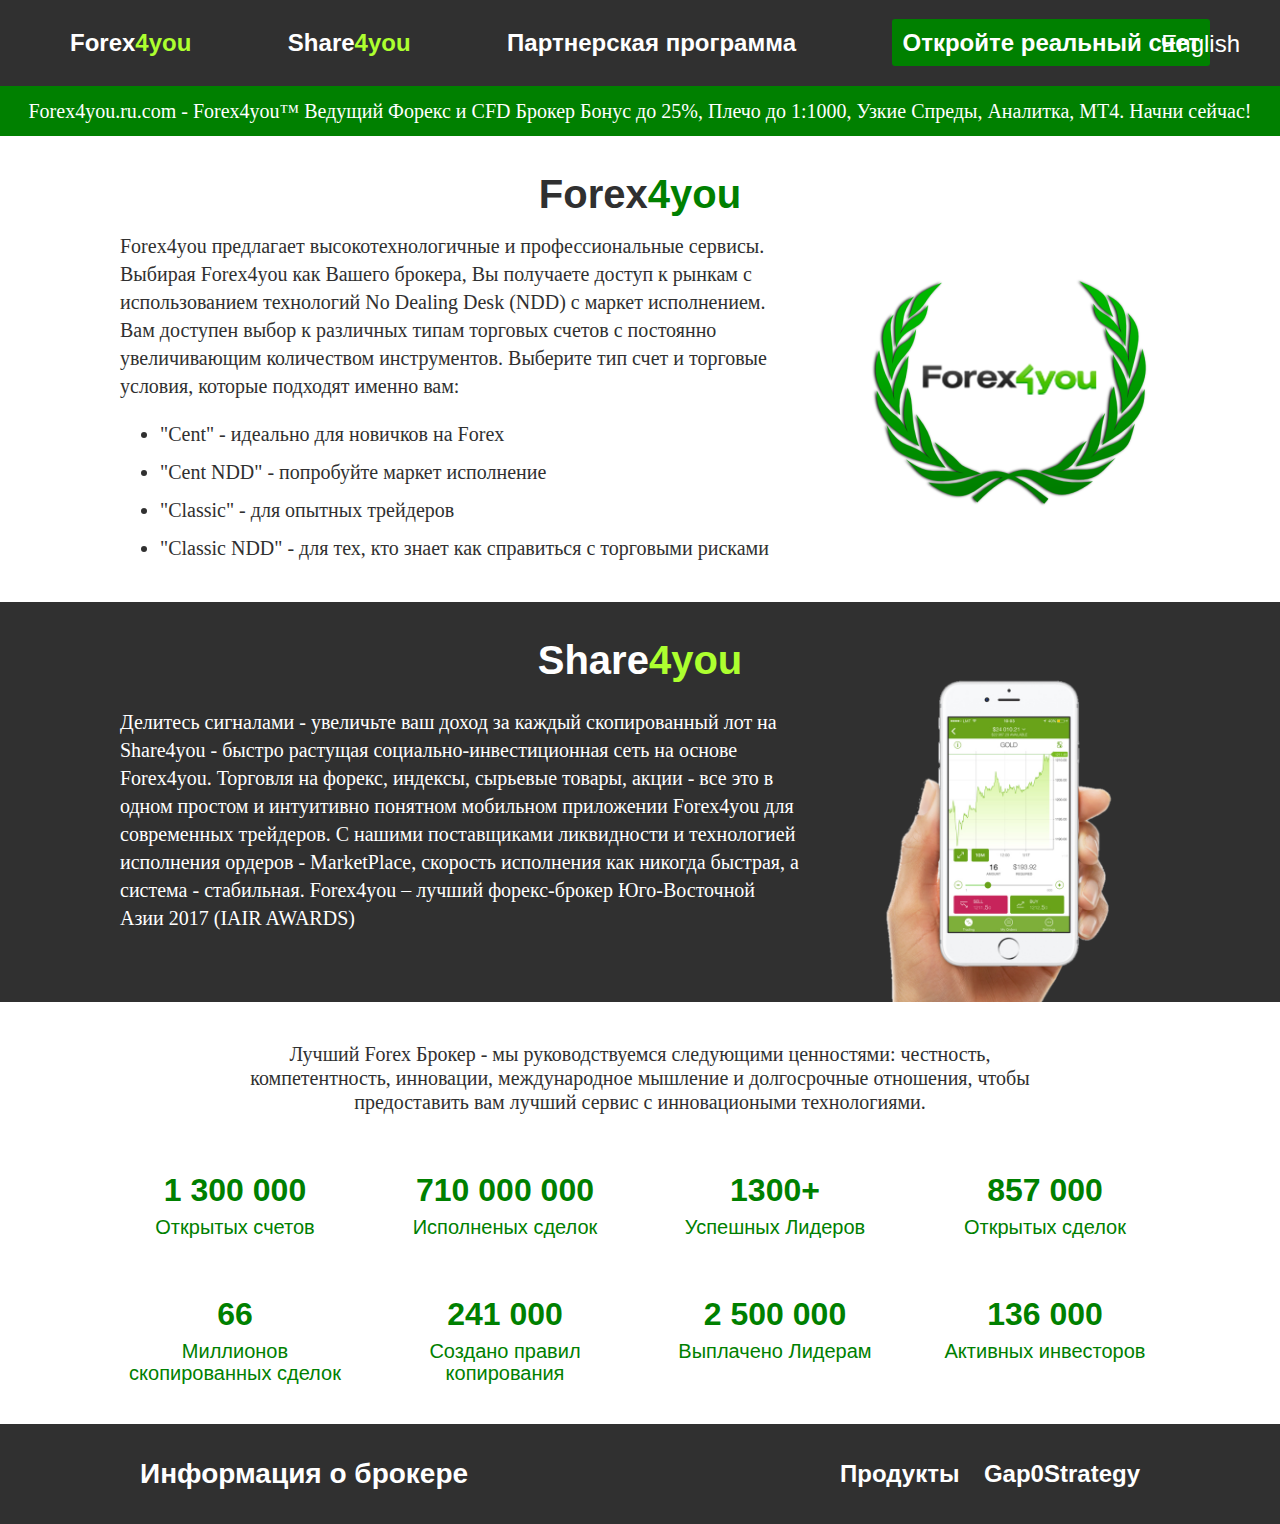
<file: landing/index.html>
<!DOCTYPE html>
<html lang="en">
<head>
    <meta charset="UTF-8">
    <meta name="viewport" content="width=device-width, initial-scale=1.0">
    <link rel="stylesheet" href="styles/normalize.css">
    <link rel="stylesheet" href="styles/style.css">
    <title>Forex4you</title>
</head>
<body>
    <header class="header">
        <div class="container">
            <div class="header__top">
                <ul class="header__top_menu">
                    <li><a href="https://www.forex4you.ru.com/?affid=4q2jcdx">Forex<span class="last_word">4you</span></a></li>
                    <li><a href="https://www.share4you.com/ru/?affid=4q2jcdx">Share<span class="last_word">4you</span></a></li>
                    <li><a href="https://partners.forex4you.com/ru/?affid=4q2jcdx">Партнерская программа</a></li>   
                    <li><a href="https://account.forex4you.ru.com/ru/user-registration/?affid=4q2jcdx" class="header__btn">Откройте реальный счет</a></li>
                </ul>   
                <a href="indexEn.html" class="header__lang">English</a>  
            </div>
        </div>    
    </header>
    <section class="header__bottom">
        Forex4you.ru.com - Forex4you™ Ведущий Форекс и CFD Брокер Бонус до 25%, Плечо до 1:1000, Узкие Спреды, Аналитка, MT4. Начни сейчас!  
    </section>
    <section class="about">
        <div class="container">
            <div class="about__inner">
                <div class="about__header">
                    <h1>Forex<span class="last_word">4you</span></h1>
                </div>
                
                <div class="about__content">
                    <div class="about__inner_text">
                        <p>
                            Forex4you предлагает высокотехнологичные и профессиональные сервисы. Выбирая Forex4you как Вашего брокера, Вы получаете доступ к рынкам с использованием технологий No Dealing Desk (NDD) с маркет исполнением.
                            Вам доступен выбор к различных типам торговых счетов с постоянно увеличивающим количеством инструментов. Выберите тип счет и торговые условия, которые подходят именно вам:      
                        </p>
                        <ul>
                            <li>"Cent" - идеально для новичков на Forex</li>
                            <li>"Cent NDD" - попробуйте маркет исполнение</li>
                            <li>"Classic" - для опытных трейдеров</li>
                            <li>"Classic NDD" - для тех, кто знает как справиться с торговыми рисками</li> 
                        </ul>
                    </div>
                    <div class="about__inner_image">
                        <img src="img/forex4you_big.png" />
                    </div>
                </div>

            </div>
        </div>
    </section>
    <section class="about_share">
        <div class="container">
            <div class="about_share__inner">
                <div class="about_share__header">
                    <h1>
                        Share<span class="last_word">4you</span>
                    </h1>
                </div>

                <div class="about_share__content">
                            Делитесь сигналами - увеличьте ваш доход за каждый скопированный лот на Share4you - быстро растущая социально-инвестиционная сеть на основе Forex4you.
                            Торговля на форекс, индексы, сырьевые товары, акции - все это в одном простом и интуитивно понятном мобильном приложении Forex4you для современных трейдеров.
                            С нашими поставщиками ликвидности и технологией исполнения ордеров - MarketPlace, скорость исполнения как никогда быстрая, а система - стабильная.
                            Forex4you – лучший форекс-брокер Юго-Восточной Азии 2017 (IAIR AWARDS)
                </div>
            </div>
        </div>
    </section>
    <section class="achievments">
        <div class="container">
            <div class="achienvments__inner">
                <div class="achievments__header">
                    Лучший Forex Брокер - мы руководствуемся следующими ценностями: честность, компетентность, инновации, международное мышление и долгосрочные отношения, чтобы предоставить вам лучший сервис с инновациоными технологиями.
                </div>
                <div class="achievments__content">
                    <ul class="achievments__content_list">
                        <li><span>1 300 000</span> Открытых счетов</li>
                        <li><span>710 000 000</span> Исполненых сделок</li>
                        <li><span>1300+</span> Успешных Лидеров</li>
                        <li><span>857 000</span> Открытых сделок</li>
                        <li><span>66</span> Миллионов скопированных сделок</li>
                        <li><span>241 000</span> Создано правил копирования</li>
                        <li><span>2 500 000</span> Выплачено Лидерам</li>
                        <li><span>136 000</span> Активных инвесторов</li>
                    </ul>
                </div>
            </div>
        </div>
    </section>
    <footer class="footer">
        <div class="container">
            <div class="footer__inner">
                <div class="footer__inner_name">Информация о брокере</div>
                <div class="footer__inner_contacts">
                    <ul>
                        <li><a href="https://www.mql5.com/ru/users/igor123/seller">Продукты</a></li>
                        <li><a href="https://www.mql5.com/ru/market/product/11425#">Gap0Strategy</a></li>
                    </ul>
                </div>
            </div>
        </div>
    </footer>
</body>
</html>
</file>
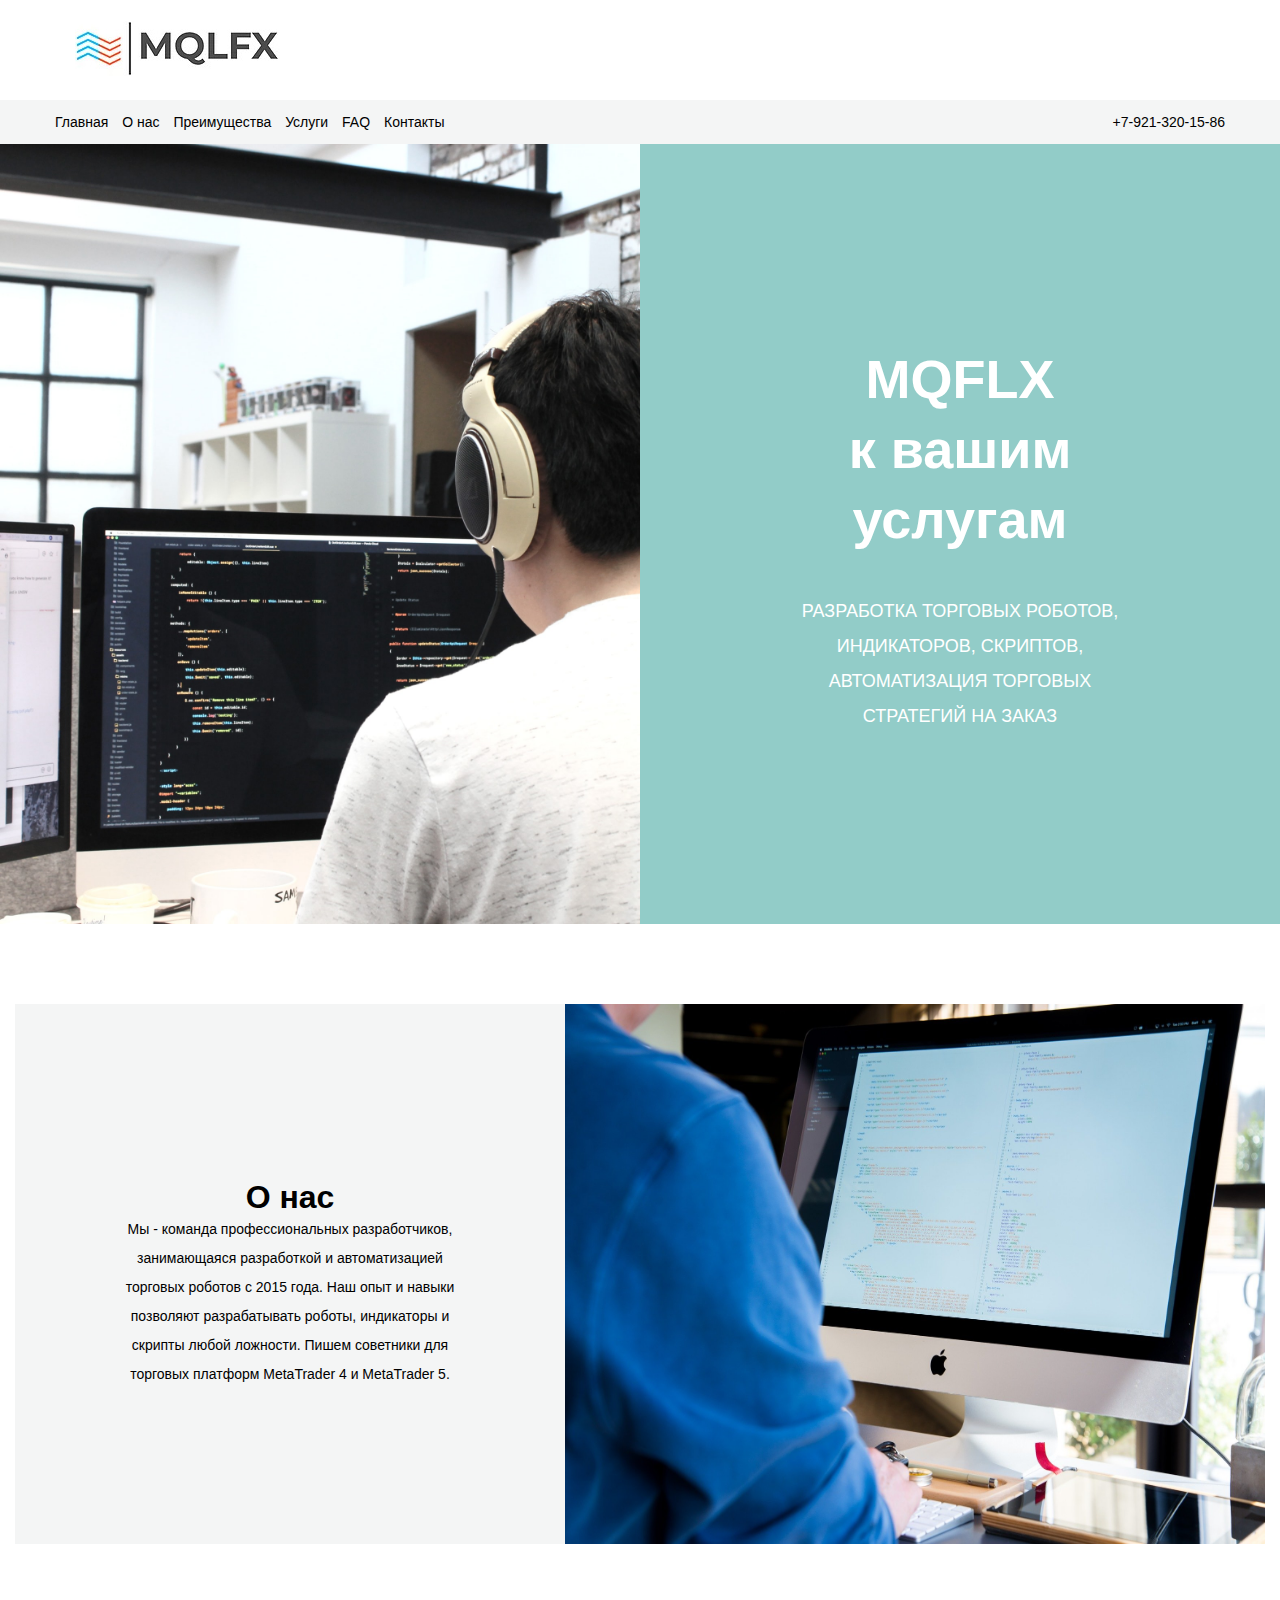
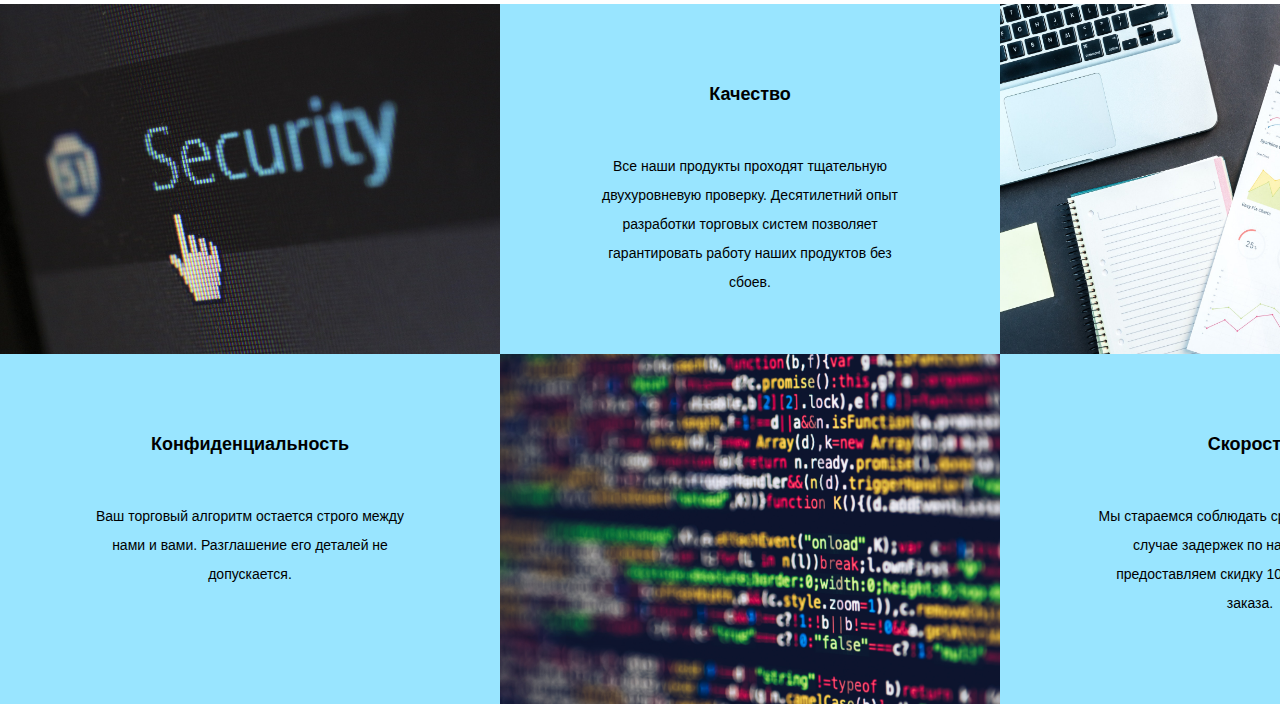
<file: landing2/index.html>
<!DOCTYPE html>
<html lang="en">
<head>
    <meta charset="UTF-8">
    <meta name="viewport" content="width=device-width, initial-scale=1.0">
    <link rel="stylesheet" href="styles/normalize.css">
    <link rel="stylesheet" href="styles/style.css">
    <title>MQFLX</title>
</head>
<body>
    <header class="header">
        <div class="header__top">
            <div class="container">
                <div class="header__top-inner">
                    <img src="img/logo.jpg" alt="logo" class="header__top-logo"/>
                </div>
            </div>
        </div>
        <div class="header__content">
            <div class="container">
                <div class="header__content-inner">
                    <nav class="nav">
                        <ul class="menu">
                            <li><a href="#">Главная</a></li>
                            <li><a href="#about">О нас</a></li>
                            <li><a href="#advantages">Преимущества</a></li>
                            <li><a href="services.html#">Услуги</a></li>                        
                            <li><a href="services.html#FAQ">FAQ</a></li>
                            <li><a href="order.html">Контакты</a></li>
                        </ul>
                    </nav>
                    <div class="telephone">
                        +7-921-320-15-86
                    </div>
                </div>
            </div>
        </div>   
    </header>
    <section class="main">
        <div class="main__inner">
            <div class="main__inner-image"></div>
            <div class="main__inner-content">
                <div class="main__title">
                    <span>MQFLX</span> к вашим услугам
                </div>
                <div class="main__text">
                    РАЗРАБОТКА ТОРГОВЫХ РОБОТОВ,
                    ИНДИКАТОРОВ, СКРИПТОВ,
                    АВТОМАТИЗАЦИЯ ТОРГОВЫХ СТРАТЕГИЙ НА ЗАКАЗ
                </div>
            </div>
        </div>
    </section>

    <a name="about"></a>

    <section class="about" >
        <div class="container">
            <div class="about__inner">
                <div class="about__content">
                    <div class="about__title">
                        О нас
                    </div>
                    <div class="about__text">
                        Мы - команда профессиональных разработчиков, 
                        занимающаяся разработкой и автоматизацией торговых
                        роботов с 2015 года. Наш опыт и навыки позволяют
                        разрабатывать роботы, индикаторы и скрипты любой 
                        ложности. Пишем советники для торговых платформ 
                        MetaTrader 4 и MetaTrader 5.
                    </div>
                </div>
                <div class="about__img">
                    <img src="img/about-img.jpg" alt="">
                </div>
            </div>
        </div>
    </section>

    <a name=advantages></a>
    
    <section class="advantages">

        <div class="advantages__inner">
            <div class="advantages__cell">
                <img src="img/adv-1.jpg" alt=""/>
            </div>
            <div class="advantages__cell">
                <div class="advantages__cell-content">
                    <div class="advantages__title">
                        Качество
                    </div>
                    <div class="advantages__text">
                        Все наши продукты проходят тщательную двухуровневую проверку. Десятилетний опыт разработки 
                        торговых систем позволяет гарантировать работу наших продуктов без сбоев.
                    </div>
                </div>
            </div>
            <div class="advantages__cell">
                <img src="img/adv-3.jpg" alt=""/>
            </div>
            <div class="advantages__cell">
                <div class="advantages__cell-content">
                    <div class="advantages__title">
                        Конфиденциальность
                    </div>
                    <div class="advantages__text">
                        Ваш торговый алгоритм остается строго между нами и вами. 
                        Разглашение его деталей не допускается.
                    </div>
                </div>
            </div>
            <div class="advantages__cell">
                <img src="img/adv-2.jpg" alt=""/>
            </div>
            <div class="advantages__cell">
                <div class="advantages__cell-content">
                    <div class="advantages__title">
                        Скорость
                    </div>
                    <div class="advantages__text">
                        Мы стараемся соблюдать сроки разработки. 
                        В случае задержек по нашей вине мы предоставляем скидку 10% от стоимости заказа.
                    </div>
                </div>
            </div>
        </div>
    </section>
</body>
</html>
</file>
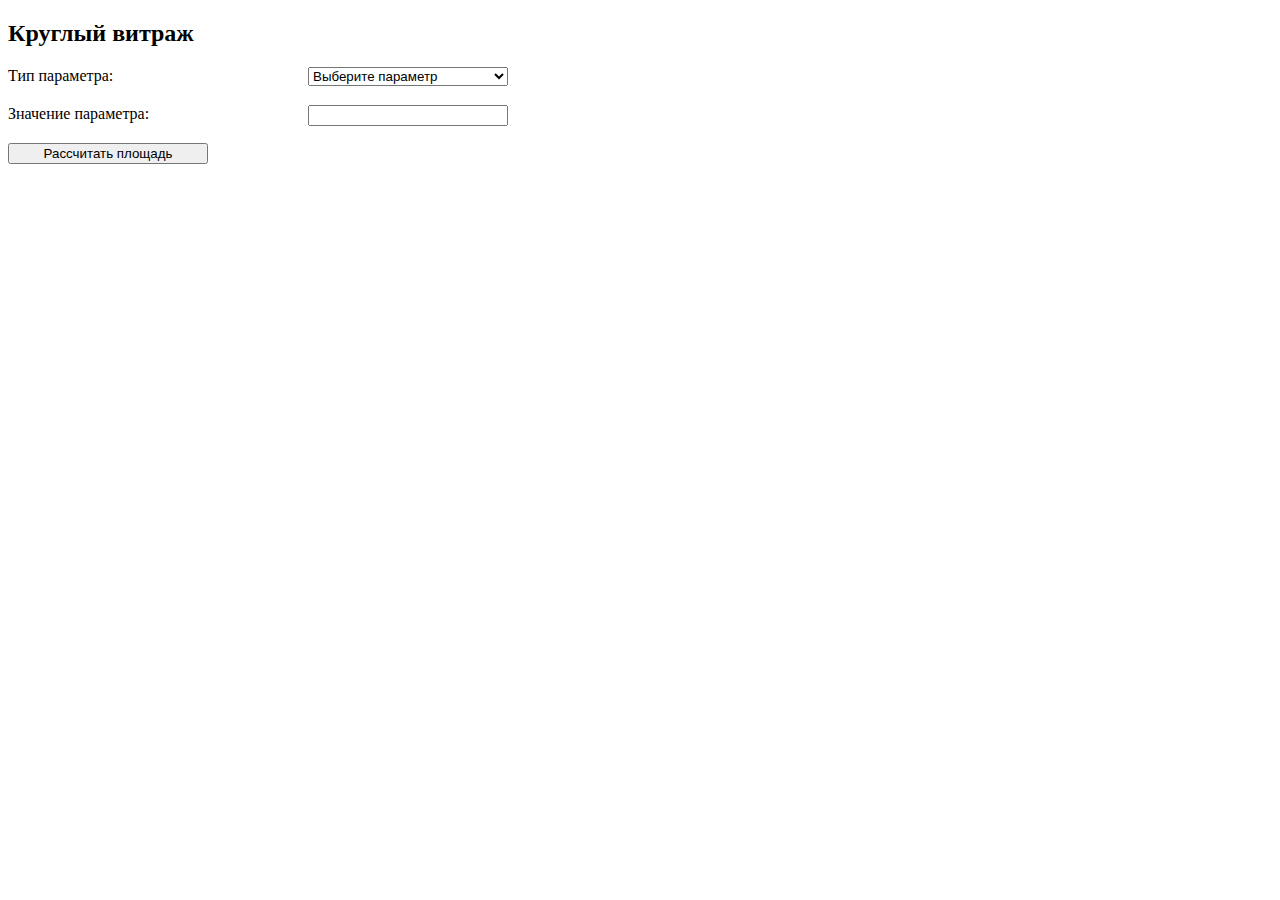
<file: zadanie/1.2/index.html>
<!DOCTYPE html>
<html lang="en">
<head>
    <meta charset="UTF-8">
    <meta name="viewport" content="width=device-width, initial-scale=1.0">
    <link rel="stylesheet" href="style.css">
    <title>Document</title>
</head>
<body>
    <form>
        <h2>Круглый витраж</h2>
        <div class="field">
            <label for="parameter">Тип параметра:</label>
            <select class="parameter">
                <option value="None">Выберите параметр</option>
                <option value="Radius">Радиус</option>
                <option value="diameter">Диаметр</option>
            </select>
        </div>
        <div class="field">
            <label for="value">Значение параметра:</label>
            <input name="value" type="number" class="value">
        </div>
        <div class="field">
            <input type="button" class="button" value="Рассчитать площадь"></button>
        </div>
    </form>
    <div class="result">

    </div>


    <script src="script.js"></script>
</body>
</html>
</file>
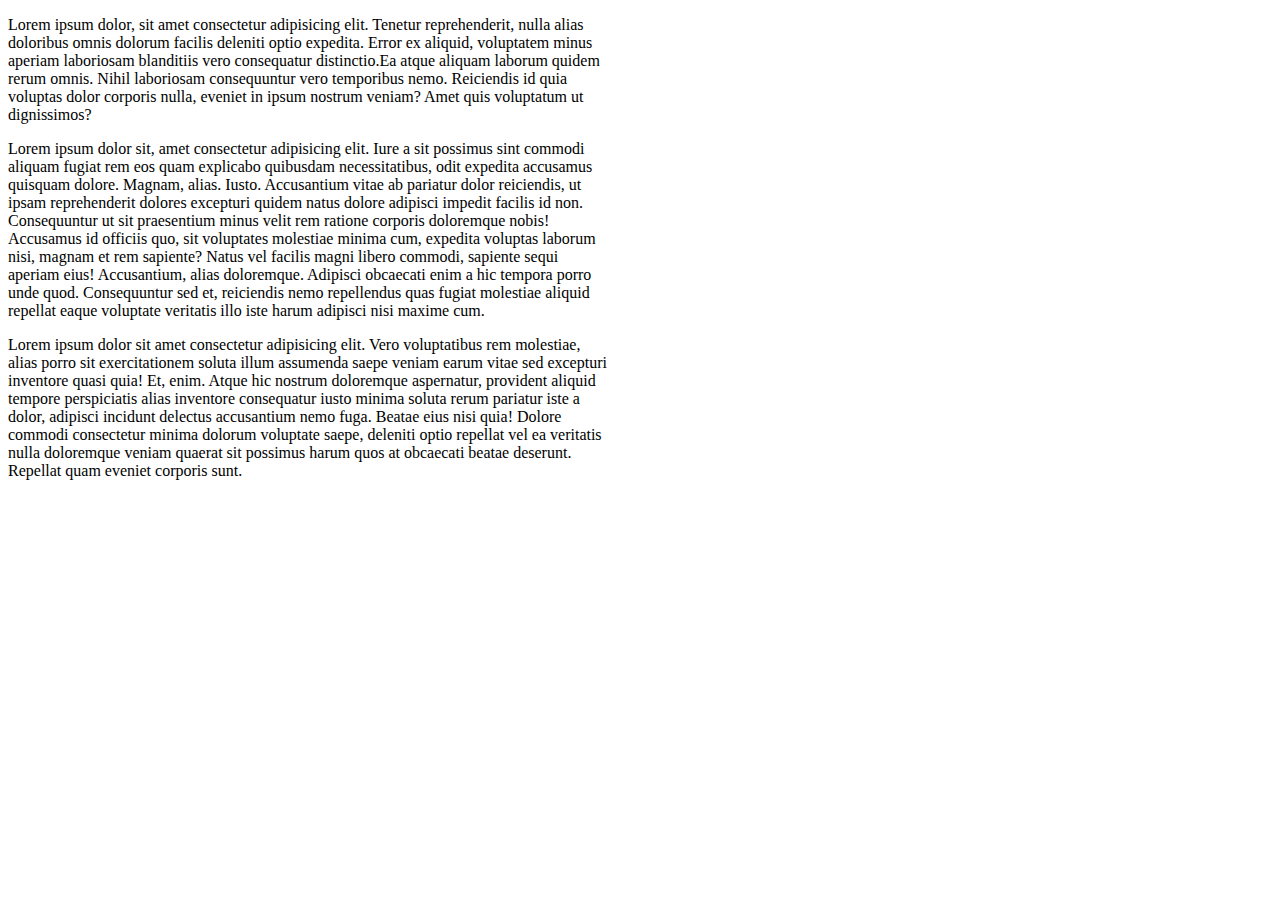
<file: zadanie/2.3/index.html>
<!DOCTYPE html>
<html lang="en">
<head>
    <meta charset="UTF-8">
    <meta name="viewport" content="width=device-width, initial-scale=1.0">

    <style>
        *{
            box-sizing: border-box;
        }

        body{
            width: 600px;
            font-size: 16px;
        }
    </style>
    
    <title>Document</title>
</head>
<body>
    <div id="article">
        <p>Lorem ipsum dolor, sit amet consectetur adipisicing elit. Tenetur reprehenderit, nulla alias doloribus omnis dolorum facilis deleniti optio expedita. Error ex aliquid, voluptatem minus aperiam laboriosam blanditiis vero consequatur distinctio.Ea atque aliquam laborum quidem rerum omnis. Nihil laboriosam consequuntur vero temporibus nemo. Reiciendis id quia voluptas dolor corporis nulla, eveniet in ipsum nostrum veniam? Amet quis voluptatum ut dignissimos?</p>
        <p>Lorem ipsum dolor sit, amet consectetur adipisicing elit. Iure a sit possimus sint commodi aliquam fugiat rem eos quam explicabo quibusdam necessitatibus, odit expedita accusamus quisquam dolore. Magnam, alias. Iusto.
        Accusantium vitae ab pariatur dolor reiciendis, ut ipsam reprehenderit dolores excepturi quidem natus dolore adipisci impedit facilis id non. Consequuntur ut sit praesentium minus velit rem ratione corporis doloremque nobis!
        Accusamus id officiis quo, sit voluptates molestiae minima cum, expedita voluptas laborum nisi, magnam et rem sapiente? Natus vel facilis magni libero commodi, sapiente sequi aperiam eius! Accusantium, alias doloremque.
        Adipisci obcaecati enim a hic tempora porro unde quod. Consequuntur sed et, reiciendis nemo repellendus quas fugiat molestiae aliquid repellat eaque voluptate veritatis illo iste harum adipisci nisi maxime cum.</p>
        <p>Lorem ipsum dolor sit amet consectetur adipisicing elit. Vero voluptatibus rem molestiae, alias porro sit exercitationem soluta illum assumenda saepe veniam earum vitae sed excepturi inventore quasi quia! Et, enim.
        Atque hic nostrum doloremque aspernatur, provident aliquid tempore perspiciatis alias inventore consequatur iusto minima soluta rerum pariatur iste a dolor, adipisci incidunt delectus accusantium nemo fuga. Beatae eius nisi quia!
        Dolore commodi consectetur minima dolorum voluptate saepe, deleniti optio repellat vel ea veritatis nulla doloremque veniam quaerat sit possimus harum quos at obcaecati beatae deserunt. Repellat quam eveniet corporis sunt.</p>
    </div>

    <script src="script.js"></script>
</body>
</html>
</file>
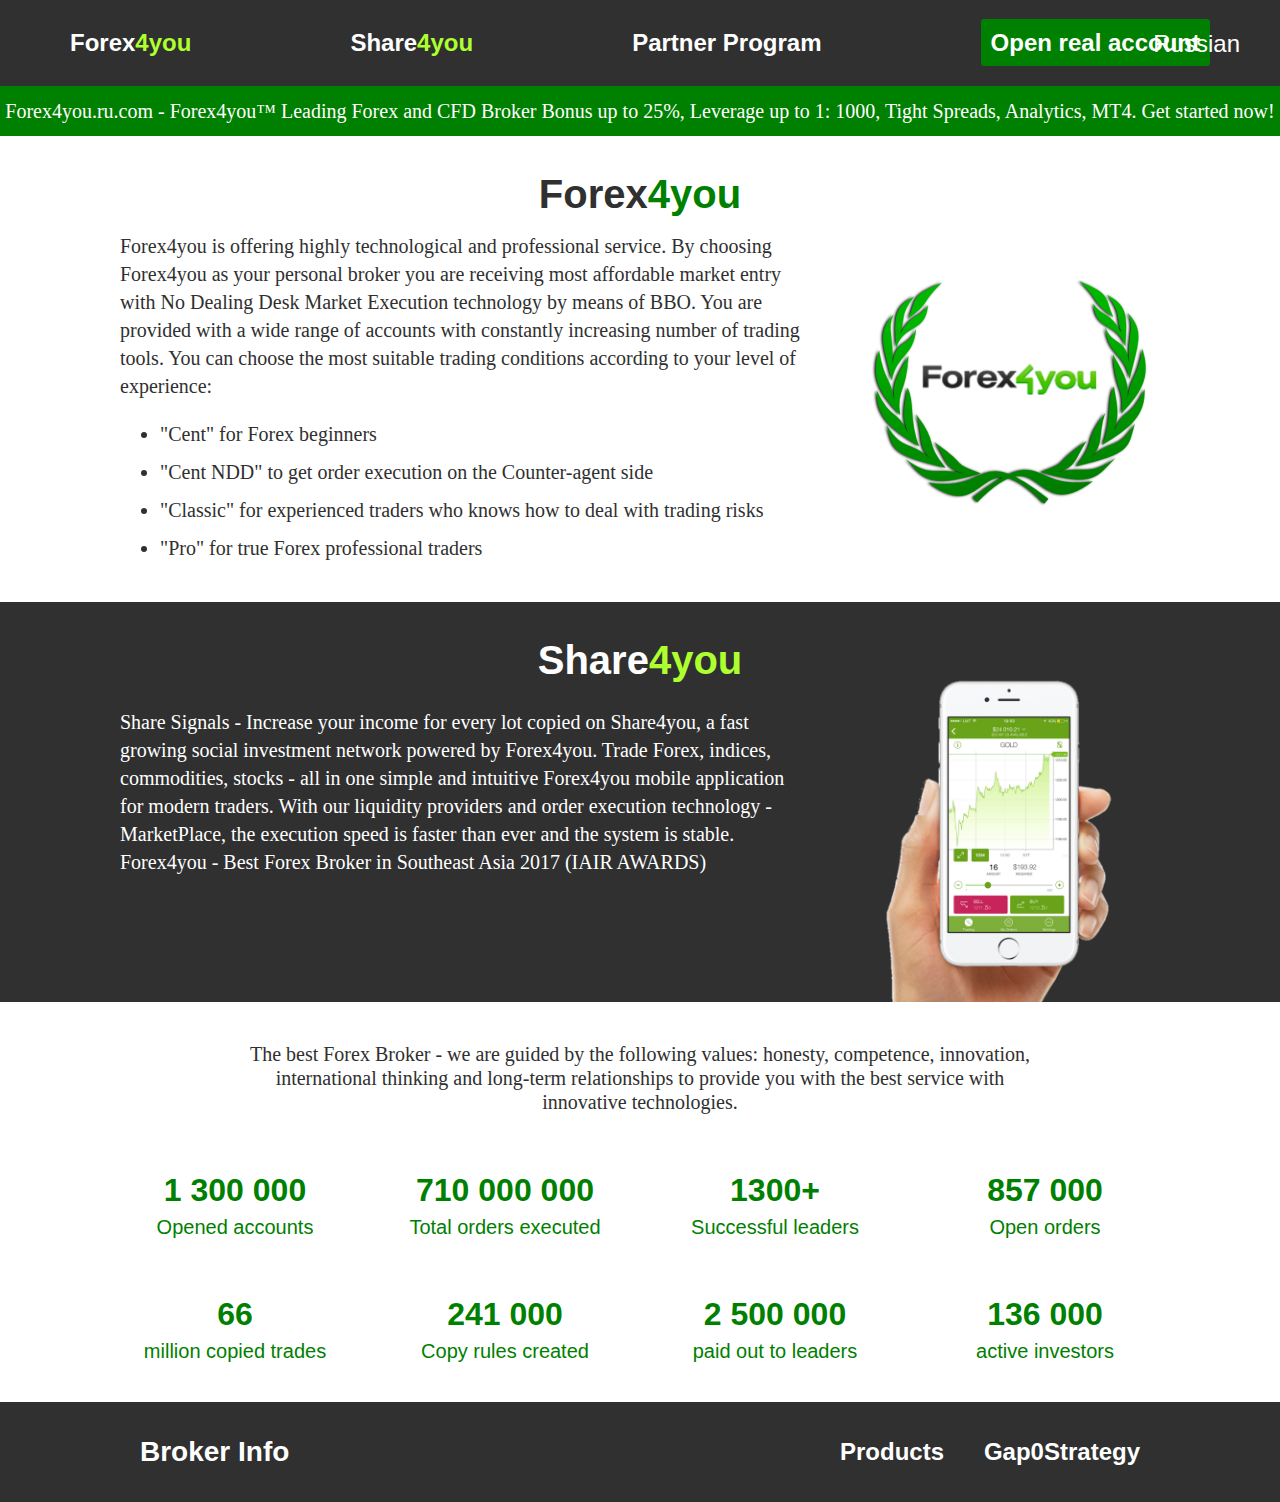
<file: landing/indexEn.html>
<!DOCTYPE html>
<html lang="en">
<head>
    <meta charset="UTF-8">
    <meta name="viewport" content="width=device-width, initial-scale=1.0">
    <link rel="stylesheet" href="styles/normalize.css">
    <link rel="stylesheet" href="styles/style.css">
    <title>Forex4you</title>
</head>
<body>
    <header class="header">
        <div class="container">
            <div class="header__top">
                <ul class="header__top_menu">
                    <li><a href="https://www.forex4you.ru.com/?affid=4q2jcdx">Forex<span class="last_word">4you</span></a></li>
                    <li><a href="https://www.share4you.com/ru/?affid=4q2jcdx">Share<span class="last_word">4you</span></a></li>
                    <li><a href="https://partners.forex4you.com/ru/?affid=4q2jcdx">Partner Program</a></li> 
                    <li><a href="https://account.forex4you.ru.com/ru/user-registration/?affid=4q2jcdx" class="header__btn">Open real account</a></li>  
                </ul>   
                <a href="index.html" class="header__lang">Russian</a>     
            </div>

        </div>    
    </header>
    <section class="header__bottom">
            Forex4you.ru.com - Forex4you™
		    Leading Forex and CFD Broker
            Bonus up to 25%, Leverage up to 1: 1000, Tight Spreads, Analytics, MT4. Get started now!    
    </section>
    <section class="about">
        <div class="container">
            <div class="about__inner">
                <div class="about__header">
                    <h1>Forex<span class="last_word">4you</span></h1>
                </div>
                
                <div class="about__content">
                    <div class="about__inner_text">
                        <p>
                            Forex4you is offering highly technological and professional service. By choosing Forex4you as your personal broker you are receiving most affordable market entry with No Dealing Desk Market Execution technology by means of BBO.
                            You are provided with a wide range of accounts with constantly increasing number of trading tools. You can choose the most suitable trading conditions according to your level of experience: 
                        </p>
                        <ul>
                            <li>"Cent" for Forex beginners</li>
                            <li>"Cent NDD" to get order execution on the Counter-agent side</li>
                            <li>"Classic" for experienced traders who knows how to deal with trading risks</li>
                            <li>"Pro" for true Forex professional traders</li> 
                        </ul>
                    </div>
                    <div class="about__inner_image">
                        <img src="img/forex4you_big.png" />
                    </div>
                </div>

            </div>
        </div>
    </section>
    <section class="about_share">
        <div class="container">
            <div class="about_share__inner">
                <div class="about_share__header">
                    <h1>
                        Share<span class="last_word">4you</span>
                    </h1>
                </div>

                <div class="about_share__content">
                            Share Signals - Increase your income for every lot copied on Share4you, a fast growing social investment network powered by Forex4you.
                             Trade Forex, indices, commodities, stocks - all in one simple and intuitive Forex4you mobile application for modern traders.
                             With our liquidity providers and order execution technology - MarketPlace, the execution speed is faster than ever and the system is stable.
                             Forex4you - Best Forex Broker in Southeast Asia 2017 (IAIR AWARDS)
                </div>
            </div>
        </div>
    </section>
    <section class="achievments">
        <div class="container">
            <div class="achienvments__inner">
                <div class="achievments__header">
                The best Forex Broker - we are guided by the following values: honesty, competence, innovation, international thinking and long-term relationships to provide you with the best service with innovative technologies.
                </div>
                <div class="achievments__content">
                    <ul class="achievments__content_list">
                        <li><span>1 300 000</span> Opened accounts</li>
                        <li><span>710 000 000</span> Total orders executed</li>
                        <li><span>1300+</span> Successful leaders</li>
                        <li><span>857 000</span> Open orders</li>
                        <li><span>66</span> million copied trades</li>
                        <li><span>241 000</span> Copy rules created</li>
                        <li><span>2 500 000</span> paid out to leaders</li>
                        <li><span>136 000</span> active investors</li>
                    </ul>
                </div>
            </div>
        </div>
    </section>
    <footer class="footer">
        <div class="container">
            <div class="footer__inner">
                <div class="footer__inner_name">Broker Info</div>
                <div class="footer__inner_contacts">
                    <ul>
                        <li><a href="https://www.mql5.com/ru/users/igor123/seller">Products</a></li>
                        <li><a href="https://www.mql5.com/ru/market/product/11425#">Gap0Strategy</a></li>
                    </ul>
                </div>
            </div>
        </div>
    </footer>
</body>
</html>
</file>
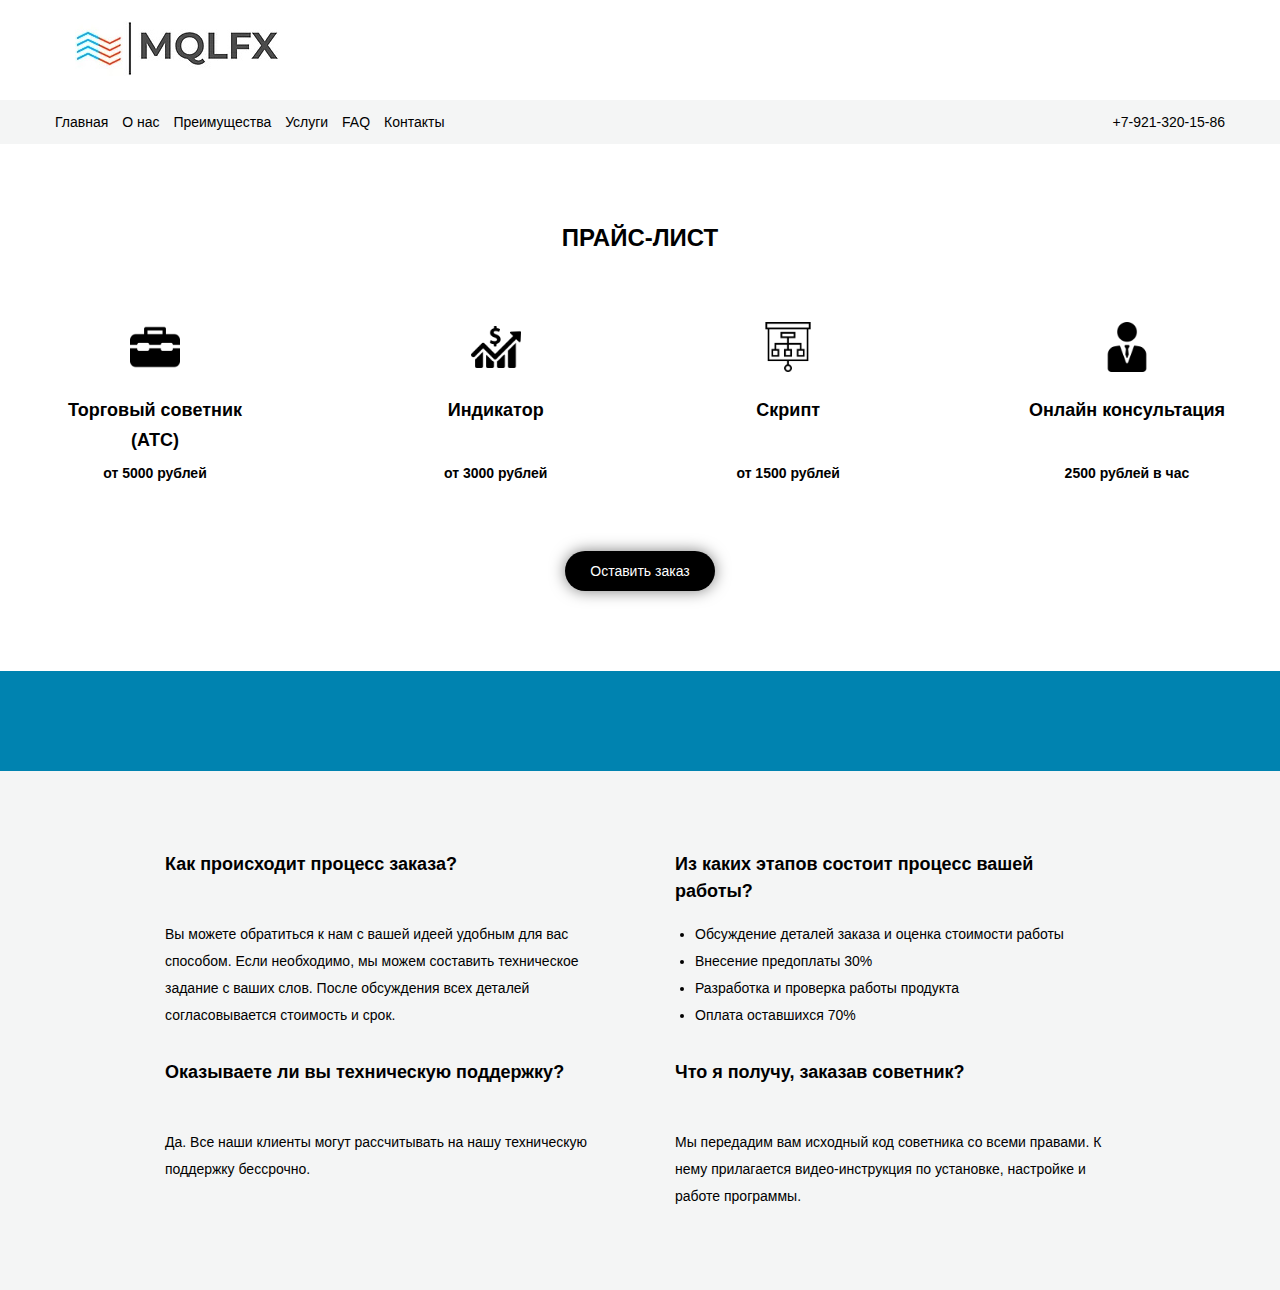
<file: landing2/services.html>
<!DOCTYPE html>
<html lang="en">
<head>
    <meta charset="UTF-8">
    <meta name="viewport" content="width=device-width, initial-scale=1.0">
    <link rel="stylesheet" href="styles/normalize.css">
    <link rel="stylesheet" href="styles/style.css">
    <title>MQFLX</title>
</head>
<body>
    <header class="header">
        <div class="header__top">
            <div class="container">
                <div class="header__top-inner">
                    <img src="img/logo.jpg" alt="logo" class="header__top-logo"/>
                </div>
            </div>
        </div>
        <div class="header__content">
            <div class="container">
                <div class="header__content-inner">
                    <nav class="nav">
                        <ul class="menu">
                            <li><a href="index.html#">Главная</a></li>
                            <li><a href="index.html#about">О нас</a></li>
                            <li><a href="index.html#advantages">Преимущества</a></li>
                            <li><a href="services.html#">Услуги</a></li>                        
                            <li><a href="services.html#FAQ">FAQ</a></li>
                            <li><a href="order.html">Контакты</a></li>
                        </ul>
                    </nav>
                    <div class="telephone">
                        +7-921-320-15-86
                    </div>
                </div>
            </div>
        </div>   
    </header>
    <section class="services">
        <div class="container">
            <div class="services__inner">
                <div class="services__header">
                    ПРАЙС-ЛИСТ
                </div>
                <div class="services__content">
                    <div class="services__content-elem">
                        <img src="img/suitcase.png" alt="">
                        <span>Торговый советник (АТС)</span>
                        от 5000 рублей                    
                    </div>
                    <div class="services__content-elem">
                        <img src="img/stats.png" alt="">
                        <span>Индикатор</span>
                        от 3000 рублей
                    </div>
                    <div class="services__content-elem">  
                        <img src="img/presentation.png" alt="">                  
                        <span>Скрипт</span>
                        от 1500 рублей
                    </div>
                    <div class="services__content-elem">
                        <img src="img/manager.png" alt="">
                        <span>Онлайн консультация</span>
                        2500 рублей в час
                    </div>
                </div>
                <div class="services__btn">
                    <a href="order.html">Оставить заказ</a>
                </div>
            </div>                    
        </div>
    </section>
    <div class="empty_block"></div>
    <a name="FAQ"></a>
    <section class="FAQ">
        <div class="container">
            <div class="FAQ__inner">
                <div class="FAQ__content">
                    <div class="FAQ__item">
                        <span> Как происходит процесс заказа?</span>
                        Вы можете обратиться к нам с вашей идеей удобным для вас способом. 
                        Если необходимо, мы можем составить техническое задание с ваших слов.
                        После обсуждения всех деталей согласовывается стоимость и срок. 
                    </div>
                    <div class="FAQ__item">
                        <span>Из каких этапов состоит процесс вашей работы?</span>
                        <ul>
                            <li>Обсуждение деталей заказа и оценка стоимости работы</li>
                            <li>Внесение предоплаты 30%</li>
                            <li>Разработка и проверка работы продукта</li>
                            <li>Оплата оставшихся 70%</li>
                        </ul>  
                    </div>
                    <div class="FAQ__item">
                        <span>Оказываете ли вы техническую поддержку?</span>
                        Да. Все наши клиенты могут рассчитывать на нашу техническую поддержку 
                        бессрочно.
                    </div>
                    <div class="FAQ__item">
                        <span>Что я получу, заказав советник?</span>
                        Мы передадим вам исходный код советника со всеми правами. 
                        К нему прилагается видео-инструкция по установке, настройке 
                        и работе программы.
                    </div>
                </div>
            </div>
        </div>
    </section>
</body>
</html>
</file>
<file: landing/styles/style.css>
*{
    box-sizing: border-box;
}

body{
    font-family: 'PT Serif', serif;
    font-weight: 500;
    font-size: 20px;
    line-height: 20px;
    color: #303030;
    background-color: white;
}

p, ul, li, h1{
    margin:0;
    padding: 0;
}

.container{
    max-width: 1170px;
    margin: 0 auto;
    padding: 0 15px;
}

header{
    font-family: 'Roboto', sans-serif;
    background-color: #303030;
    line-height: 36px;
}

.header{
    padding: 15px 0;
    position: relative;
}

.header__lang{
    position: absolute;
    font-family:'Roboto', sans-serif;
    font-size: 24px;
    top: 30%;
    right: 40px;
}

.header__top a ,
.header__top:active a,
.header__top:visited a,
.header__top:hover a{
    color: white;
    text-decoration: none;
}

.header__top ul{
    display: flex;
	justify-content: space-between;
    align-items: center;
    padding: 10px 0;
    margin: 0;
}

.header__top ul li{
    list-style: none;
    display: inline-block;
    font-size: 24px;
    font-weight: bold;
}
.header__bottom{
    background-color: green;
    text-align: center;
    line-height: 50px;
    color: white;
    height: 50px;
}

.last_word{
    color:greenyellow;
}

.header__btn{
    background-color: green;
    padding: 10px 10px;
    border-radius: 3px;
}

.header__btn:active{
    background-color: #9a9b9b;
}

.about__inner{
    padding: 40px 0 ;
}

.about__header,
.about_share__header{
    text-align: center;
    font-family: 'Roboto', sans-serif;
    line-height: 36px;
}
.for_leaders__header{
    text-align: center;
    font-family: 'Roboto', sans-serif;
    line-height: 36px;
}

.about__header .last_word{
    color: green;
}

.about__content{
    padding-top: 20px;
    margin: 0 50px;
    display: flex;
    align-items: center;
    justify-content: space-between;
}

.about__inner_text{
    max-width: 680px;
    line-height: 28px;

}

.about__inner_text ul{
    margin-left: 40px;
    margin-top: 20px;
}

.about__inner_text ul li{
    margin-top: 10px;
}

.about_share{
    background: #303030;
    color: white;
}
.for_leaders{
    background: #303030;
    color: white;
}

.about_share__inner{
    padding-top: 40px;
    min-height: 400px;
    background-image: url(../img/background_about_share.png);
    background-size: 700px;
	background-repeat: no-repeat;
    background-position: bottom 0 right -80px;
}

.for_leaders__inner{
    padding-top: 40px;
    min-height: 400px;
    background-size: 700px;
    background-repeat: no-repeat;
    background-position: bottom 0 right -80px;
}
.about_share__content{
    text-align: left;
    line-height: 28px;
    padding-top: 30px;
    margin-left: 50px;
    max-width: 680px;
}

.for_leaders__content{
    text-align: left;
    line-height: 28px;
    padding-top: 30px;
    margin-left: 50px;
    max-width: 1100px;
}

.achievments{
    padding: 40px 0;
}

.achievments__header{
    text-align: center;
    max-width: 800px;
    font-size: 20px;
    line-height: 24px;
    margin: 0 auto;
}

.achievments__content{
    padding-top: 60px;
    margin: 0 50px;
    font-family: 'Roboto', sans-serif;
    line-height: 22px;  
    color: green;
}

.achievments__content ul{
    display: grid;
    grid-template-columns: repeat(4, 1fr);
    row-gap: 60px;
    column-gap: 40px;
}

.achievments__content ul li{
    display: block;
    text-align: center;
}

.achievments__content ul>li>span{
    font-size: 32px;
    line-height: 32px; 
    font-weight: bold;
    display: block;
    margin-bottom: 10px;
}

.footer{
    height: 100px;
    background-color: #303030;
    color: white;
    font-size: 24px;
    font-weight: bold;
    font-family: 'Roboto', sans-serif;;
}

.footer__inner{
    padding-top: 40px;
    padding-left: 70px;
    padding-right: 70px;
    display: flex;
    justify-content: space-between;
    align-items: center;
}

.footer__inner_name{
    font-size: 28px;
}

.footer__inner_contacts ul{
    display: flex;
	justify-content: space-between;
    align-items: center;
    width: 300px;
}

.footer__inner_contacts ul li{
    display: inline-block;
    list-style: none;
}

.footer__inner_contacts a{
    color: white;
    text-decoration: none;
    padding-bottom: 2px;
}

.footer__inner_contacts a:hover{
    border-bottom-color: white;
    border-bottom-width: 3px;
    border-bottom-style: solid;
}
</file>
<file: landing2/styles/style.css>
*{
    box-sizing: border-box;
}

body{
    font-family: Verdana, sans-serif;
    font-size: 14px;
    margin: 0 auto;
    background-color: white;
    color: black;
}

.container{
    max-width: 1780px;
    margin: 0 auto;
    padding: 0 15px;
}

.header__top-inner{
    height: 100px;
    display: table-cell;
    vertical-align: middle;
    text-align: center;
}

.header__top-logo{
    margin-left: 60px;
}

.header__content{
    background-color: #f4f5f5;
}

.header__content-inner{
    display: flex;
    justify-content: space-between;
    align-items: center;
}

.menu li{
    display: inline-block;
}

.menu li + li {
    padding-left: 10px;
}

.menu a {
    transition: all .3s;
    color: black;
    text-decoration: none;
}

.menu a:hover {
	border-bottom: solid 1px black;;
}

.telephone{
    padding-right: 40px;
}


.main{
    height: 780px;
}

.main__inner{
    display: flex;
    justify-content: center;
    align-items: center;
}

.main__inner-image{
    width: 50%;
    height: 780px;
    background-image: url("../img/fon-main-3.jpg");
    background-size: cover;
    background-repeat: no-repeat;
}

.main__inner-content{
    background-color: #92ccc8;
    min-width: 50%;
    text-align: center;
    color: white;
    padding: 200px 0 190px 0;
}

.main__title,
.main__text{
    margin: 0 auto;
    max-width: 350px;
}


.main__title{
    font-size: 54px;
    font-weight: 600;
    line-height: 70px;
    padding-bottom: 40px;
}

.main__title span{
    display: block;
}

.main__text{
    font-size: 18px;
    line-height: 35px;
}

.about{
    height: 600px;
}

.about__inner{
    margin: 80px 0;
    height: 540px;
    background-color: #f4f5f5;
    display: flex;
    justify-content: center;
    align-items: center;
}

.about__content{
    width: 50%;
    width: 460px;
    padding-top: 20px;

    margin: 0 auto;
}

.about__title,
.about__text{
    text-align: center;
}


.about__title{
    font-size: 32px;
    font-weight: bold;
    margin-bottom: 47px;
}

.about__text{
    font-size: 14px;
    line-height: 29px;
}

.about__img{
    width: 50%;
    min-width: 700px;
    height: 540px;
    position: relative;
}

.about__img>img{
    position: absolute;
    top: 0;
    left: 0;
    width: 100%;
    height: 100%;
}

.advantages{
    height: 700px;
    background-color: #99e5ff;
}

.advantages__inner{
    display: grid;
    grid-template-columns: repeat(3, 1fr);
    grid-auto-rows: 350px;
}

.advantages__cell{
    position: relative;
    height: 350px;
    min-width: 500px;
}

.advantages__cell>img{
    position: absolute;
    top: 0;
    left: 0;
    width: 100%;
    height: 100%;
}

.advantages__cell-content{
    width: 310px;
    margin: 0 auto;
    margin-top: 80px;
}

.advantages__title,
.advantages__text{
    text-align: center;
}


.advantages__title{
    font-size: 18px;
    font-weight: bold;
    margin-bottom: 47px;
}

.advantages__text{
    font-size: 14px;
    line-height: 29px;
}


.services{
    min-height: 500px;
}

.services__inner{
    padding: 80px 40px;
    margin: 0 auto;
    text-align: center;
}

.services__header{
    margin-bottom: 70px;
    font-weight: bold;
    font-size: 24px;
}

.services__content{
    display: flex;
    justify-content: space-between;
    align-items: center;
    margin-bottom: 70px;
}

.services__content-elem{
    max-width: 200px;
    font-weight: bold;
}

.services__content-elem>img{
    width: 50px;
    height: 50px;
}

.services__content-elem span{
    display: block;
    min-height: 60px;
    font-size: 18px;
    line-height: 30px;
    margin-bottom: 10px;
    margin-top: 20px;
}

.services__btn{
    width: 150px;
    height: 40px;
    margin: 0 auto;
    background-color: black;
    border-radius: 20px;
    box-shadow: 0 0 15px 0 rgba(0,0,0,0.5);
    transition: all .3s;
}

.services__btn:hover{
    -webkit-transform: scale(1.1);
    -ms-transform: scale(1.1);
    transform: scale(1.1);
}

.services__btn:active{
    opacity: 0.6;
}

.services__btn a{
    display: inline-block;
    color: white;
    padding: 12px 0;

    text-decoration: none;
}

.empty_block{
    background-color: #0083b0;
    min-height: 100px;
    height: 100%;
}

.FAQ{
    background-color: #f4f5f5;
}

.FAQ__content{
    width: 950px;
    margin: 0 auto;
    padding: 80px 0;
    display: grid;
    grid-template-columns: repeat(2, 1fr);
    column-gap: 70px;
    row-gap: 30px;

}

.FAQ__item{
    line-height: 27px;
}

.FAQ__item span{
    display: block;
    min-height: 70px;
    font-weight: bold;
    font-size: 18px;
}


.FAQ__item ul{
    margin: 0;
    padding-left: 20px;
}

.about__inner-image{
    width: 50%;
    height: 780px;
    background-image: url("../img/contacts.jpg");
    background-size: cover;
    background-repeat: no-repeat;
}
.about{

    margin-top:80px;
}
.about__inner{
    display: flex;
    justify-content: center;
    align-items: center;
}
.about__inner-content{
    background-color: #92ccc8;
    min-width: 50%;
    text-align: center;
    color: white;
    padding: 50px 0 190px 0;
    height: 780px;
}
.about__title,
.about__text{
    margin: 0 auto;
    max-width: 350px;
}
.wrap
{
    width: 100%;
    top: 0;
    left: 0;
    display: flex;
    align-items: center;
    justify-content: center;
    overflow: auto;
    text-align: left;
}
.row
{
    position: relative;
    margin-top: 25px;
    color: black;
}
.row>input
{
        width: 25em;
        padding: 10px;
        margin: 0;
        font-family: inherit;
        color: inherit;
        font-size: 15px;
}
.row>textarea
{
        width: 25em;
        padding: 10px;
        margin: 0;
        font-family: inherit;
        color: inherit;
        font-size: 15px;
}
.button> button
{
        color: white;
        text-align: center
        width: 25em;
        padding: 10px;
        margin: 0;
        border: 1px solid #CDF6FA;
        border-radius: 3px;
        font-family: inherit;
        font-size: 15px;
        background: linear-gradient(120deg, #111111, #111E25);
        transition: all .4s linear  ;
        -moz-transition: all .3s linear;
        -webkit-transition: all .3s linear;
        -o-transition: all .3s linear; 
}
</file>
<file: zadanie/1.2/style.css>
*{
    box-sizing: border-box;
}

body{
    width: 500px;
}

form{
    min-height: 150px;
}

.field,
.result{
    display: block;
    margin: 20px 0;
}

select,
input{
    float: right;
    width: 200px;
}

.button{
    float: left;
    min-width: 140px;
}
</file>
